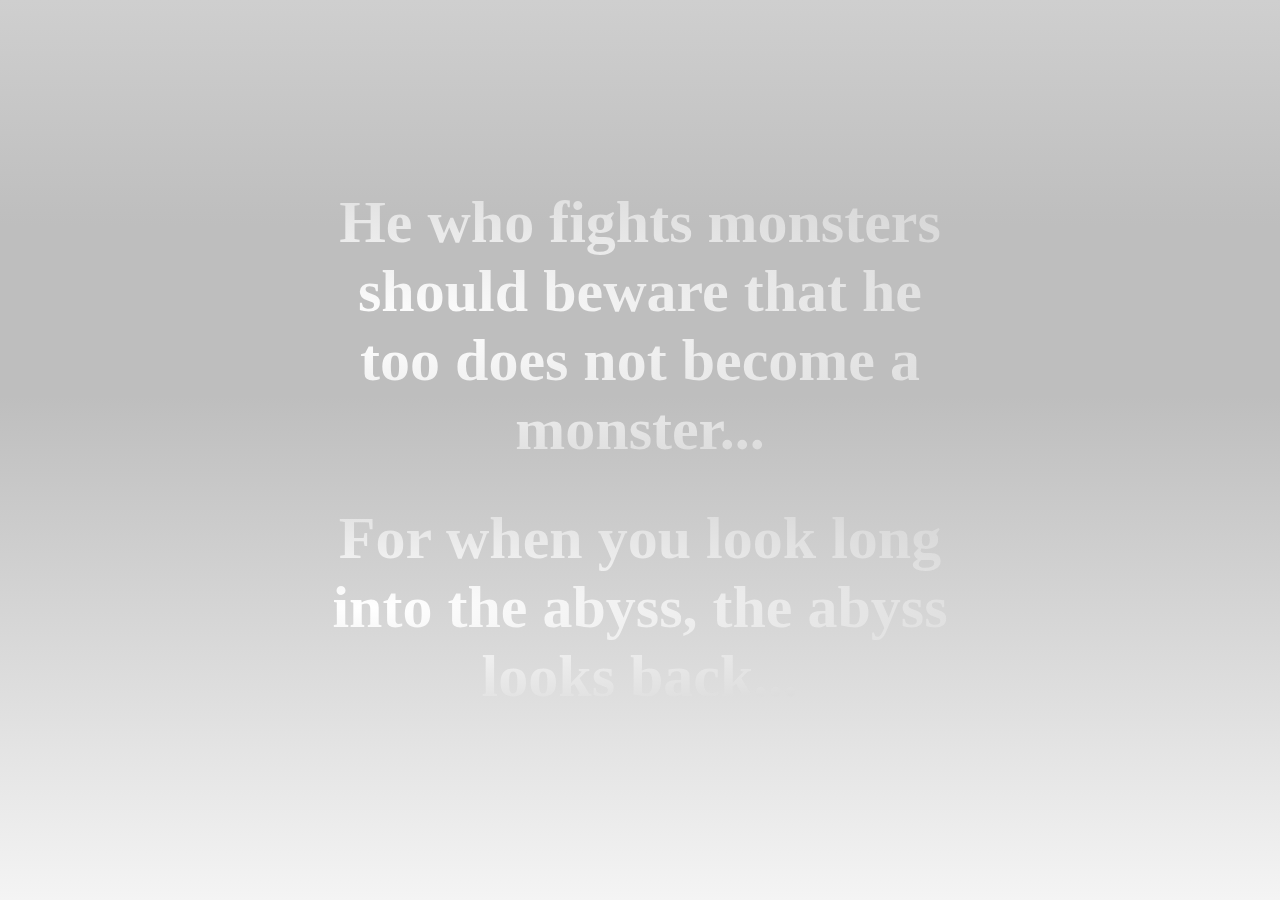
<file: Index.html>
<!DOCTYPE html>
<html>
<head>
<link rel="stylesheet" href="Homepage.css">
</head>
<body>
<div id="container">
    
    <div id="Title"><h1>He who fights monsters should beware that he too does 	not become a monster...</h1>
	<h1>For when you look long into the abyss, the abyss looks 	back...</h1></div>
    
</div>
</body>
</html>
</file>
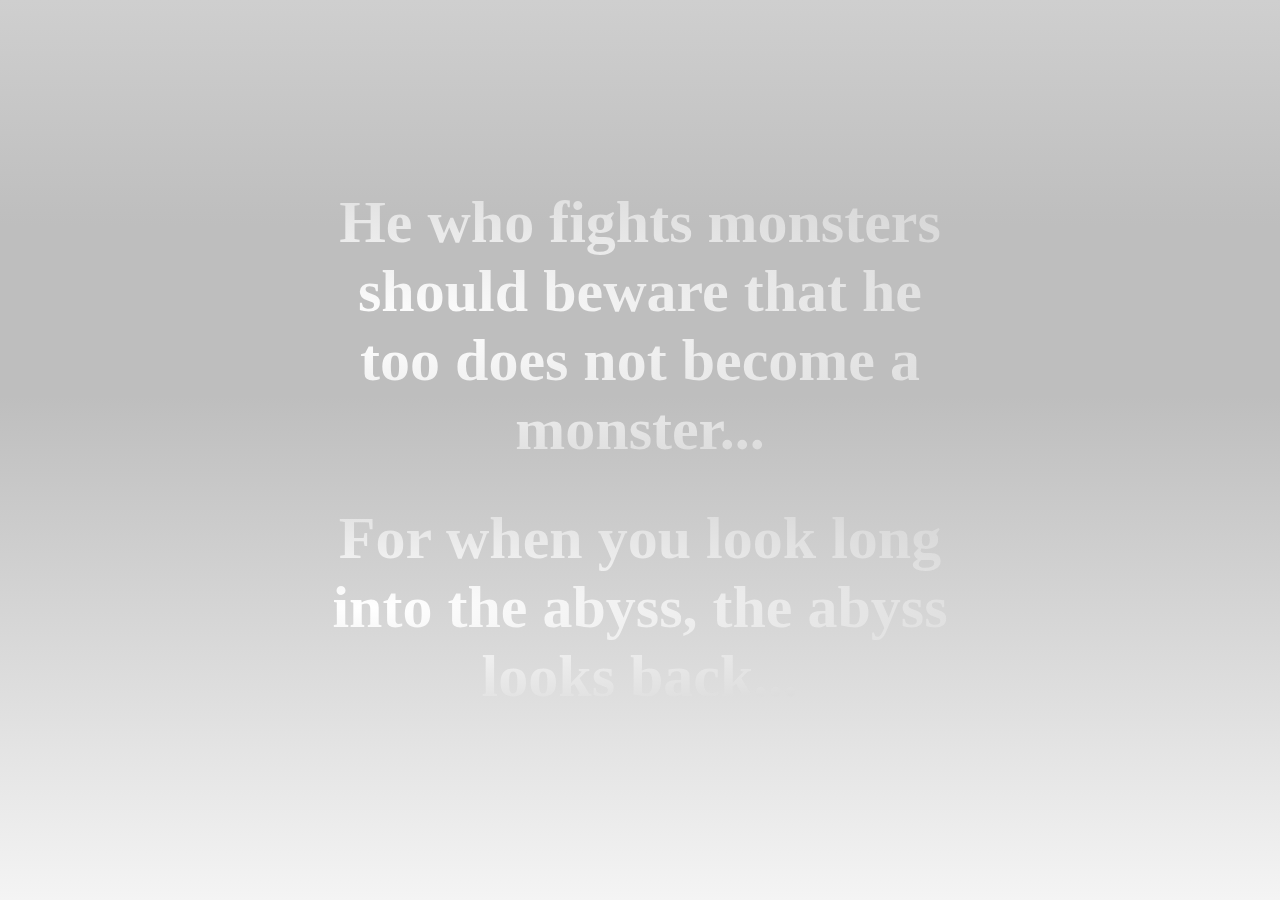
<file: index.html>
<!DOCTYPE html>
<html>
<head>
<link rel="stylesheet" href="Homepage.css">
</head>
<body>
<div id="container">
    
    <div id="Title"><h1>He who fights monsters should beware that he too does 	not become a monster...</h1>
	<h1>For when you look long into the abyss, the abyss looks 	back...</h1></div>
    
</div>
</body>
</html>
</file>
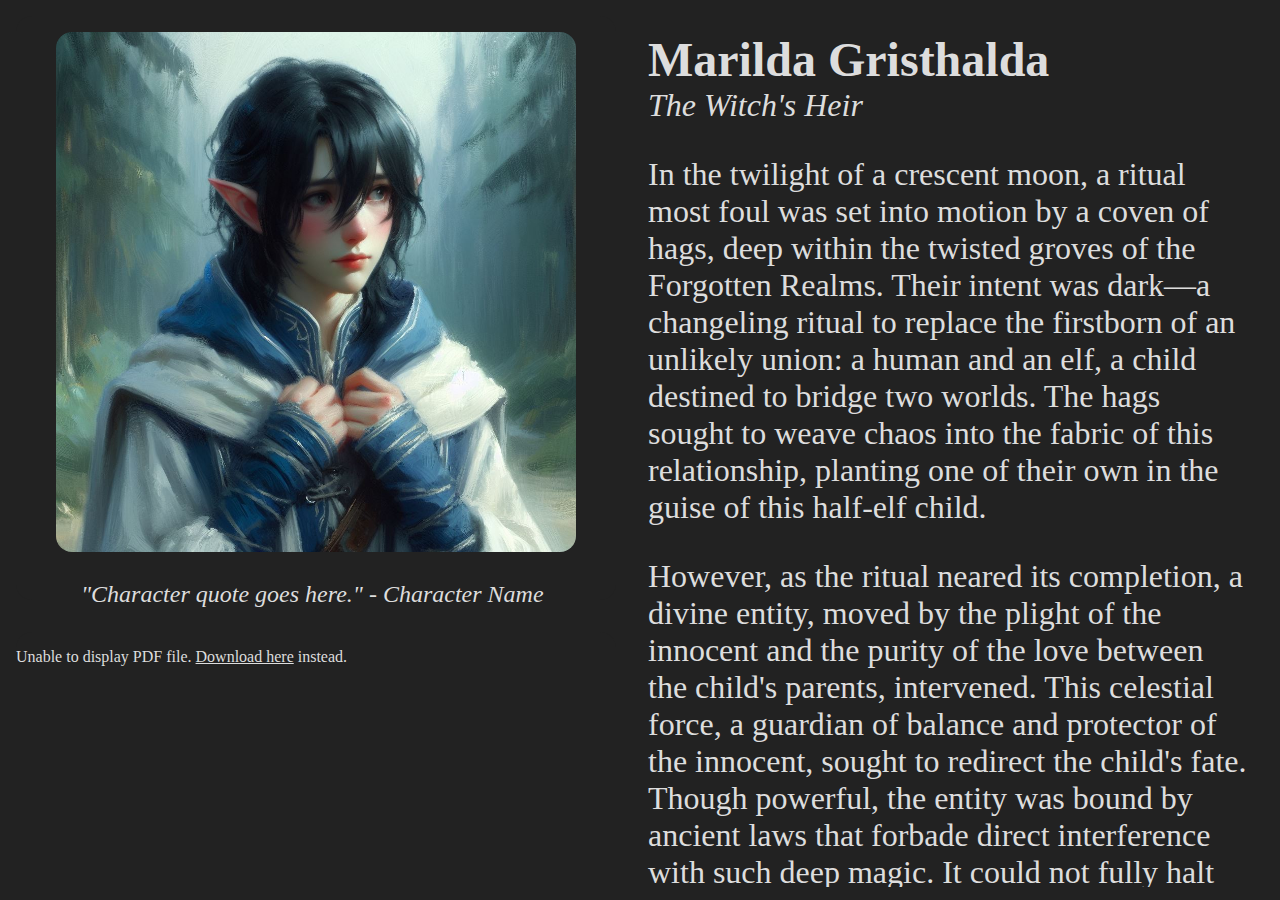
<file: Marilda Gristhalda/CharacterProfile.html>
<!DOCTYPE html>
<html lang="en">
<head>
    <meta charset="UTF-8">
    <meta name="viewport" content="width=device-width, initial-scale=1.0">    
    <title>Document</title>
    <style>
        /*TO DO:
            -Move PDF file to below backstory on the right
            -Change lower container on the left to media container for music
        */

        /* Base styles */
        * {
            background: #222; /* Dark background for all elements */
            color: #ddd; /* Light text colour for contrast */
        }
        body {
            margin: 0; /* Remove default body margin */
        }
        img {
            max-width: 100%; /* Ensure images are responsive */
            height: auto; /* Maintain aspect ratio */
        }
        figcaption {
            margin: 25px; /* Space around captions */
            font-size: 1.5em; /* Larger caption text */
        }

        /* Container padding */
        #page {
            padding: 16px; /* Padding around the page content */
        }

        /* Image container styles */
        #imageContainer {
            margin-bottom: 16px; /* Space below the image container */
        }
        #imageContainer img {
            border-radius: 16px; /* Rounded corners for images */
        }

        /* Media container styles */
        #mediaContainer {
            margin-bottom: 16px; /* Space below the media container */
        }
            #mediaContainer object {
                min-height: 30rem; /* Minimum height for media objects */
                width: 100%; /* Full width for responsiveness */
                max-width: 1024px; /* Max width to constrain large objects */
                object-fit: contain; /* Ensure media fits without stretching */
                border-radius: 16px; /* Rounded corners for media objects */
            }

        /* Backstory field styling */
            #backstoryField h2 {
                margin: 0; /* Remove default margin */
                font-size: 3em; /* Large font size for section titles */
            }
            #backstoryField h3 {
                margin: 0; /* Remove default margin */
                font-size: 2em; /* Medium font size for subtitles */
                font-weight: normal; /* Normal font weight for subtitles */
            }
            #backstoryField p {
                font-size: 2em; /* Large font size for paragraph text */
            }

        /* Responsive design for wider screens (1024px and above) */
        @media(min-width: 1024px) {
            #page {
                display: grid;
                grid-template-columns: 600px auto; /* Fixed width for left column, auto for the backstory to fill the rest */
                grid-template-rows: 600px 600px; /* Fixed heights for image and media containers */
                grid-template-areas:
                    "image backstory"
                    "media backstory";
                height: 95vh; /* Use 95% of the viewport height */
                gap: 16px; /* Space between grid items */
                padding: 16px; /* Padding inside the grid */
                overflow: clip; /* Prevent overflow */
                justify-content: start; /* Align grid items to the start */
            }

            #imageContainer, #mediaContainer {
                border-radius: 16px; /* Rounded corners for consistency */
            }

            #imageContainer img, #mediaContainer object {
                height: 100%; /* Fill the container height */
                width: 100%; /* Fill the container width */
                object-fit: contain; /* Ensure content fits without stretching */
            }

            #imageContainer {
                grid-area: image;
            }

            #mediaContainer {
                grid-area: media;
            }

            #backstoryField {
                grid-area: backstory;
                overflow-y: scroll; /* Enable scrolling for longer texts */
                padding: 16px; /* Padding inside the backstory field */
            }
        }

    </style>
</head>
<body>
    <div id="page">
        <div id="imageContainer">
            <figure>
                <img src="profile.jpg"></img>
                <figcaption><em>"Character quote goes here." - Character Name</em></figcaption>
            </figure>
        </div>
        <div id="mediaContainer"><object data="character_sheet.pdf" type="application/pdf">
            <p>Unable to display PDF file. <a href="character_sheet.pdf">Download here</a> instead.</p></object>
        </div>
        <div id="backstoryField">
            <h2 id="charName">Marilda Gristhalda</h2>
            <h3 id="subTitle"><em>The Witch's Heir</em></h3>
            <p>In the twilight of a crescent moon, a ritual most foul was set into motion by a coven of hags, deep within the twisted groves of the Forgotten Realms. Their intent was dark—a changeling ritual to replace the firstborn of an unlikely union: a human and an elf, a child destined to bridge two worlds. The hags sought to weave chaos into the fabric of this relationship, planting one of their own in the guise of this half-elf child.</p>
            <p>However, as the ritual neared its completion, a divine entity, moved by the plight of the innocent and the purity of the love between the child's parents, intervened. This celestial force, a guardian of balance and protector of the innocent, sought to redirect the child's fate. Though powerful, the entity was bound by ancient laws that forbade direct interference with such deep magic. It could not fully halt the ritual, but could alter its course.</p>
            <p>In a tragic turn, the child's mother, a gentle elf of the forest, succumbed to the strain of childbirth—a life claimed by the dark energies swirling around the birth. The father, a sturdy and kind-hearted human, was left to mourn, unknowing of the true nature of his daughter's birth. The divine intervention, while saving the child from becoming a vessel of chaos, wove a new destiny for her. She was marked by both the divine and the dark—a beacon of potential change, yet shadowed by a prophecy of doom.</p>
            <p>Named Marilda, she grew at the crossroads of two cultures, embodying the grace and connection to nature of her elven heritage, and the resilience and courage of her human lineage. Yet, beneath the surface, Marilda was different. Strange occurrences and inexplicable abilities manifested as she grew, hints of the dark ritual that heralded her arrival into the world.</p>
            <p>On her fifteenth birthday, the truth of her origin was revealed. A mystic, sensing the tangle of fates around Marilda, unveiled the grim prophecy: by her twentieth year, she must confront and defeat the hag who sought to claim her, or be bound to the coven, her will enslaved to their malevolent whims. This revelation shattered her world, casting her path in a new light. The divine intervention that had altered her fate granted her a beacon of hope in the darkness that sought to claim her.
            </p>
            <p>Marilda set forth, driven by a desire to forge her own destiny, to protect the world she loved from the chaos that sought to engulf it. Her journey was to be one of self-discovery, as she sought to understand the full extent of her powers and the nature of the dark magic that she bore. Allies gathered around her—outcasts and wanderers, each with their own tale of defiance against the darkness.</p>
        </div>
    </div>
</body>
</html>
</file>
<file: Homepage.css>
html{
height:100%;
}

body{
	background-color:lightgrey;

    background: rgb(244,244,244);
    background: -moz-linear-gradient(0deg, rgba(244,244,244,1) 0%, rgba(190,190,190,1) 56%, rgba(190,190,190,1) 75%,rgba(207,207,207,1) 100%);
    background: -webkit-linear-gradient(0deg, rgba(244,244,244,1) 0%, rgba(190,190,190,1) 56%,rgba(190,190,190,1) 75%, rgba(207,207,207,1) 100%);
    background: linear-gradient(0deg, rgba(244,244,244,1) 0%, rgba(190,190,190,1) 56%,rgba(190,190,190,1) 75%, rgba(207,207,207,1) 100%);
    filter: progid:DXImageTransform.Microsoft.gradient(startColorstr="#f4f4f4",endColorstr="#cfcfcf",GradientType=1); 

}


#container{
	width:100%;
    height:100%;
    display:relative;
}

#Title{  
	
    background: -moz-radial-gradient(50px,rgb(darkgrey),rgba(rgba(255, 99, 71, 0)));
    position: absolute;
    top: 50%;
    left: 50%;
    transform: translate(-50%, -50%);
    text-align:center;
    color:white;   
}


#Title h1{

	
	font-size:3.75em;
	background: -webkit-radial-gradient(50px,white, lightgrey);
 	-webkit-background-clip: text;
	-webkit-text-fill-color: transparent;

}
</file>
